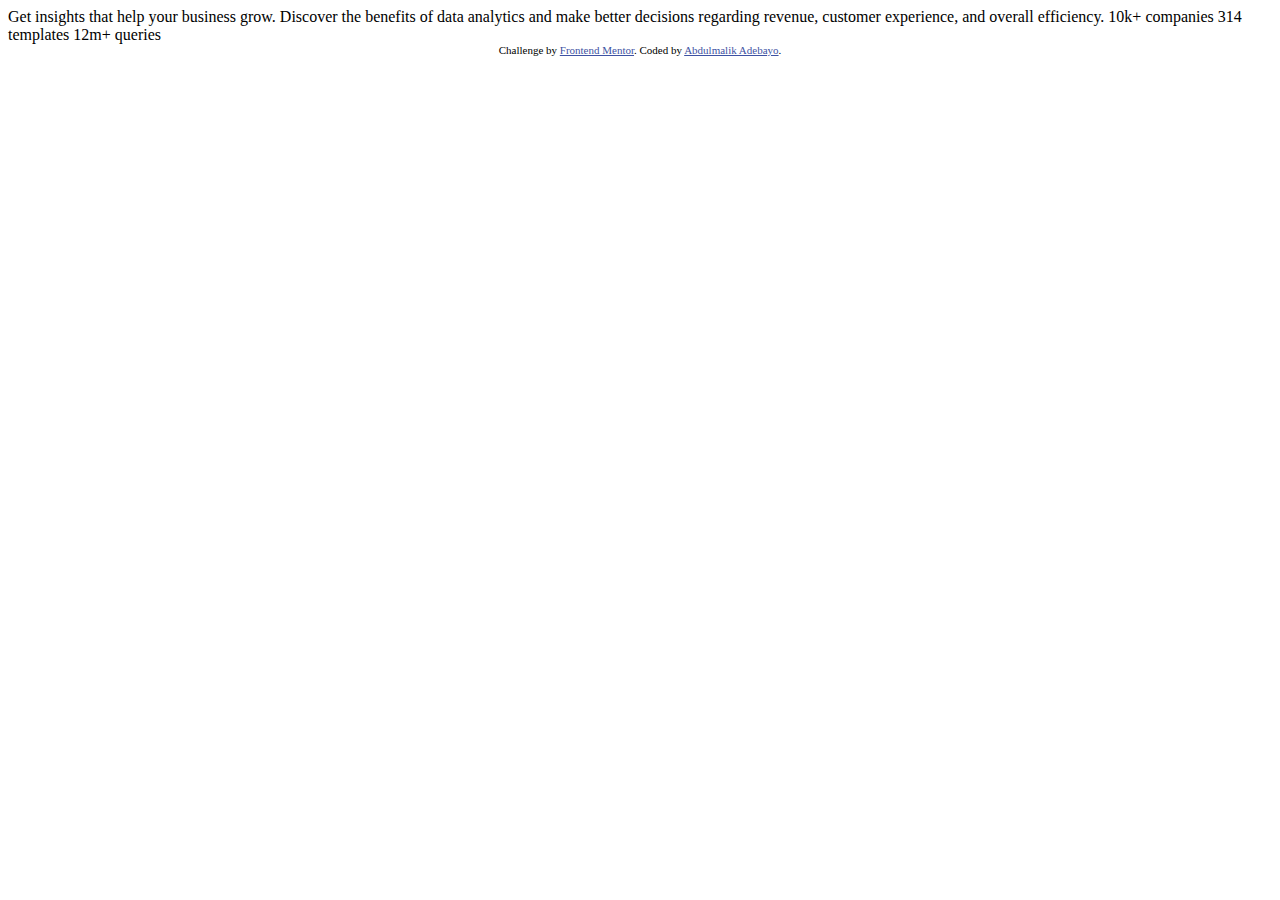
<file: index.html>
<!DOCTYPE html>
<html lang="en">
<head>
  <meta charset="UTF-8">
  <meta name="viewport" content="width=device-width, initial-scale=1.0"> <!-- displays site properly based on user's device -->

  <link rel="icon" type="image/png" sizes="32x32" href="./images/favicon-32x32.png">
  
  <title>Frontend Mentor | Stats preview card component</title>

  <!-- Feel free to remove these styles or customise in your own stylesheet 👍 -->
  <style>
    .attribution { font-size: 11px; text-align: center; }
    .attribution a { color: hsl(228, 45%, 44%); }
  </style>
</head>
<body>

  Get insights that help your business grow.

  Discover the benefits of data analytics and make better decisions regarding revenue, customer 
  experience, and overall efficiency.

  10k+ companies
  314 templates
  12m+ queries

  <div class="attribution">
    Challenge by <a href="https://www.frontendmentor.io?ref=challenge" target="_blank">Frontend Mentor</a>. 
    Coded by <a href="#">Abdulmalik Adebayo</a>.
  </div>
</body>
</html>
</file>
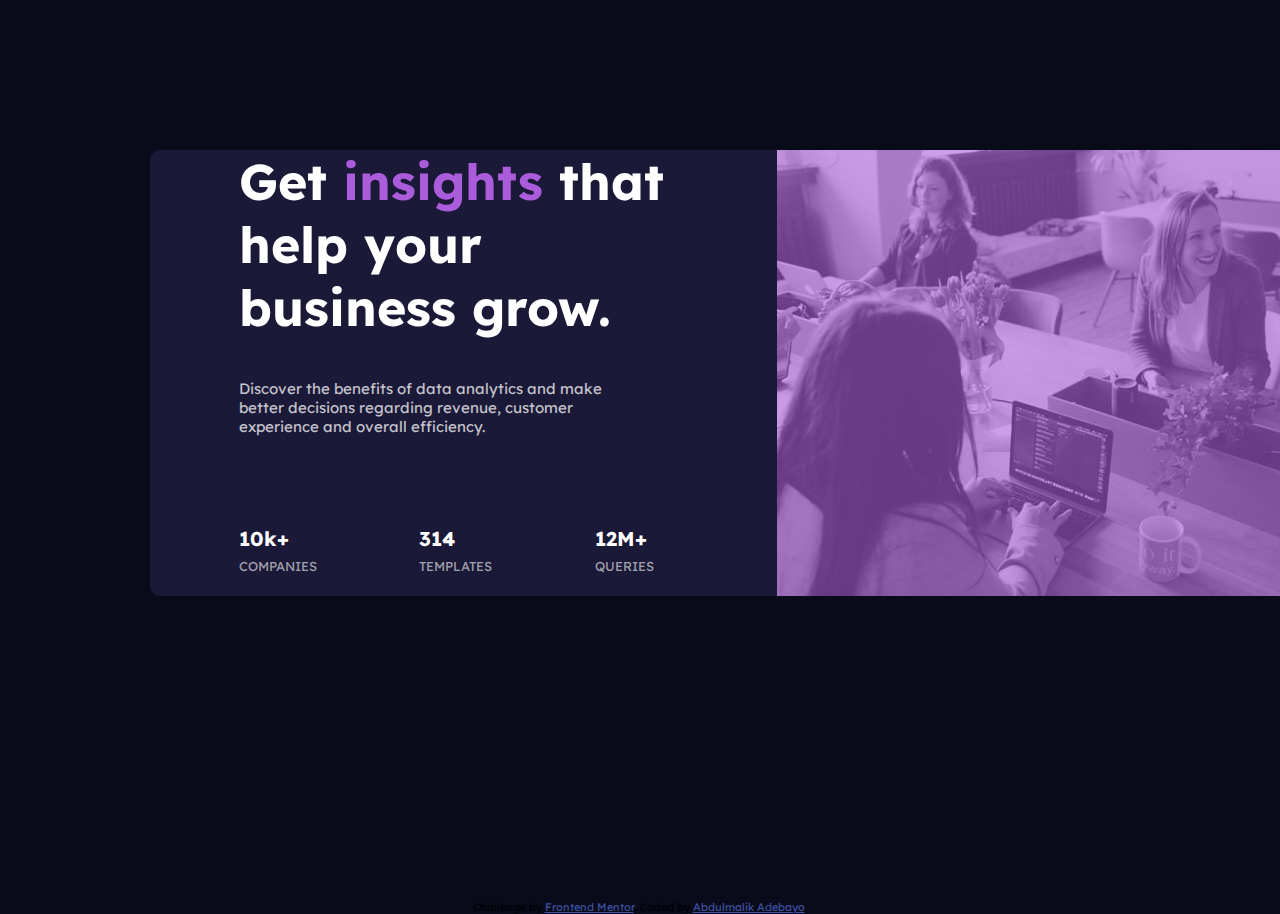
<file: Stat_comonent.html>
<!DOCTYPE html>
<html lang="en">
<head>
    <meta charset="UTF-8">
    <meta content="width=device-width, user-scalable=no, initial-scale=1.0, maximum-scale=1.0, minimum-scale=1.0"
          name="viewport">
    <meta content="Abdulmalik Adebayo" name="author">
    <meta content="HTML, CSS" name="keywords">
    <meta content="Frontendmentor Challenge" name="description">
    <meta content="ie=edge" http-equiv="X-UA-Compatible">
    <title>Stat Component</title>
    <link rel="stylesheet" href="style.css">
    <link rel="stylesheet" href="media.css">
    <link rel="preconnect" href="https://fonts.gstatic.com">
    <link href="https://fonts.googleapis.com/css2?family=Inter:wght@400;700&display=swap" rel="stylesheet">
    <link rel="preconnect" href="https://fonts.gstatic.com">
    <link href="https://fonts.googleapis.com/css2?family=Inter:wght@400;700&family=Lexend+Deca&display=swap" rel="stylesheet">
</head>
<body>
<section>
    <div class="row">
        <div class="container col">
            <div class="heading">
                <h1>Get <span>insights</span> that help your business grow.</h1>
            </div>
           <div class="paragraph">
               <p>Discover the benefits of data analytics and make better decisions regarding revenue, customer experience and
                   overall efficiency.</p>
           </div>
            <div class="text-row">
                <div class="text">
                    <h3>10k+</h3>
                    <p>COMPANIES</p>
                </div>
                <div class="text">
                    <h3>314</h3>
                    <p>TEMPLATES</p>
                </div>
                <div class="text">
                    <h3>12M+</h3>
                    <p>QUERIES</p>
                </div>
            </div>

        </div>
        <div class="container-img">
            <div class="overlay"></div>
        </div>
    </div>
</section>

<footer class="attribution">
    Challenge by <a href="https://www.frontendmentor.io?ref=challenge" target="_blank">Frontend Mentor</a>.
    Coded by <a href="#">Abdulmalik Adebayo</a>.
</footer>
</body>
</html>
</file>
<file: style.css>
*{
    margin: 0;
    padding: 0;
    box-sizing: border-box;
    font-family: 'Inter', sans-serif;
    font-family: 'Lexend Deca', sans-serif;
}
body{
    background: hsl(233, 47%, 7%);
    font-size: 15px;
}
section{
    width: 1440px;
    margin: auto;
    padding: 150px;
    min-height: 100vh;
}
.container.col {
    padding: 0 75px 25px 50px  ;
    margin: auto;
}
.row{
    display: flex;
    margin: auto;
    background: hsl(244, 38%, 16%);
    height: 446px;
    border-radius: 10px;
}

/*Heading style*/
.heading{
    padding: 0 10px 20px;
    font-size: 25px;
}
.heading span{
    color: hsl(277, 64%, 61%);
}
.heading h1{
    color: hsl(0, 0%, 100%);
}

/*Paragraph Style*/
.paragraph p{
    padding: 20px 50px 60px 10px;
    color: hsla(0, 0%, 100%, 0.75);
}
.text-row p{
    color: hsla(0, 0%, 100%, 0.6);
    padding-top: 7px;
    font-size: 13px;
}
.text-row h3{
    color: hsl(0, 0%, 100%);
    font-size: 20px;
}
.text-row{
    display: flex;
    justify-content: space-between;
    padding: 30px 20px 10px 10px;
    margin: auto;
}
.container{
    flex-basis: 50%;
}

.container-img{
    flex-basis: 45%;
    width: 100%;
    background: url("images/image-header-desktop.jpg");
    position: relative;
    overflow: hidden;
    border-radius: 0 10px 10px 0;
}
.overlay{
    position: absolute;
    top: 0;
    right: 0;
    width: 100%;
    height: 100%;
    background: linear-gradient(hsla(277, 64%, 61%, 0.6), hsla(277, 64%, 61%, 0.6)) ;
}
.attribution {
    font-size: 11px; text-align: center;
}
.attribution a {
    color: hsl(228, 45%, 44%);
}
</file>
<file: media.css>
@media (max-width: 700px) {
    .row{
        flex-direction: column-reverse;
        /*height: auto;*/
    }
    /*.container-img{*/
    /*    background: url("images/image-header-mobile.jpg");*/
    /*    width: 375px;*/
    /*    position: fixed;*/
    }

}
</file>
